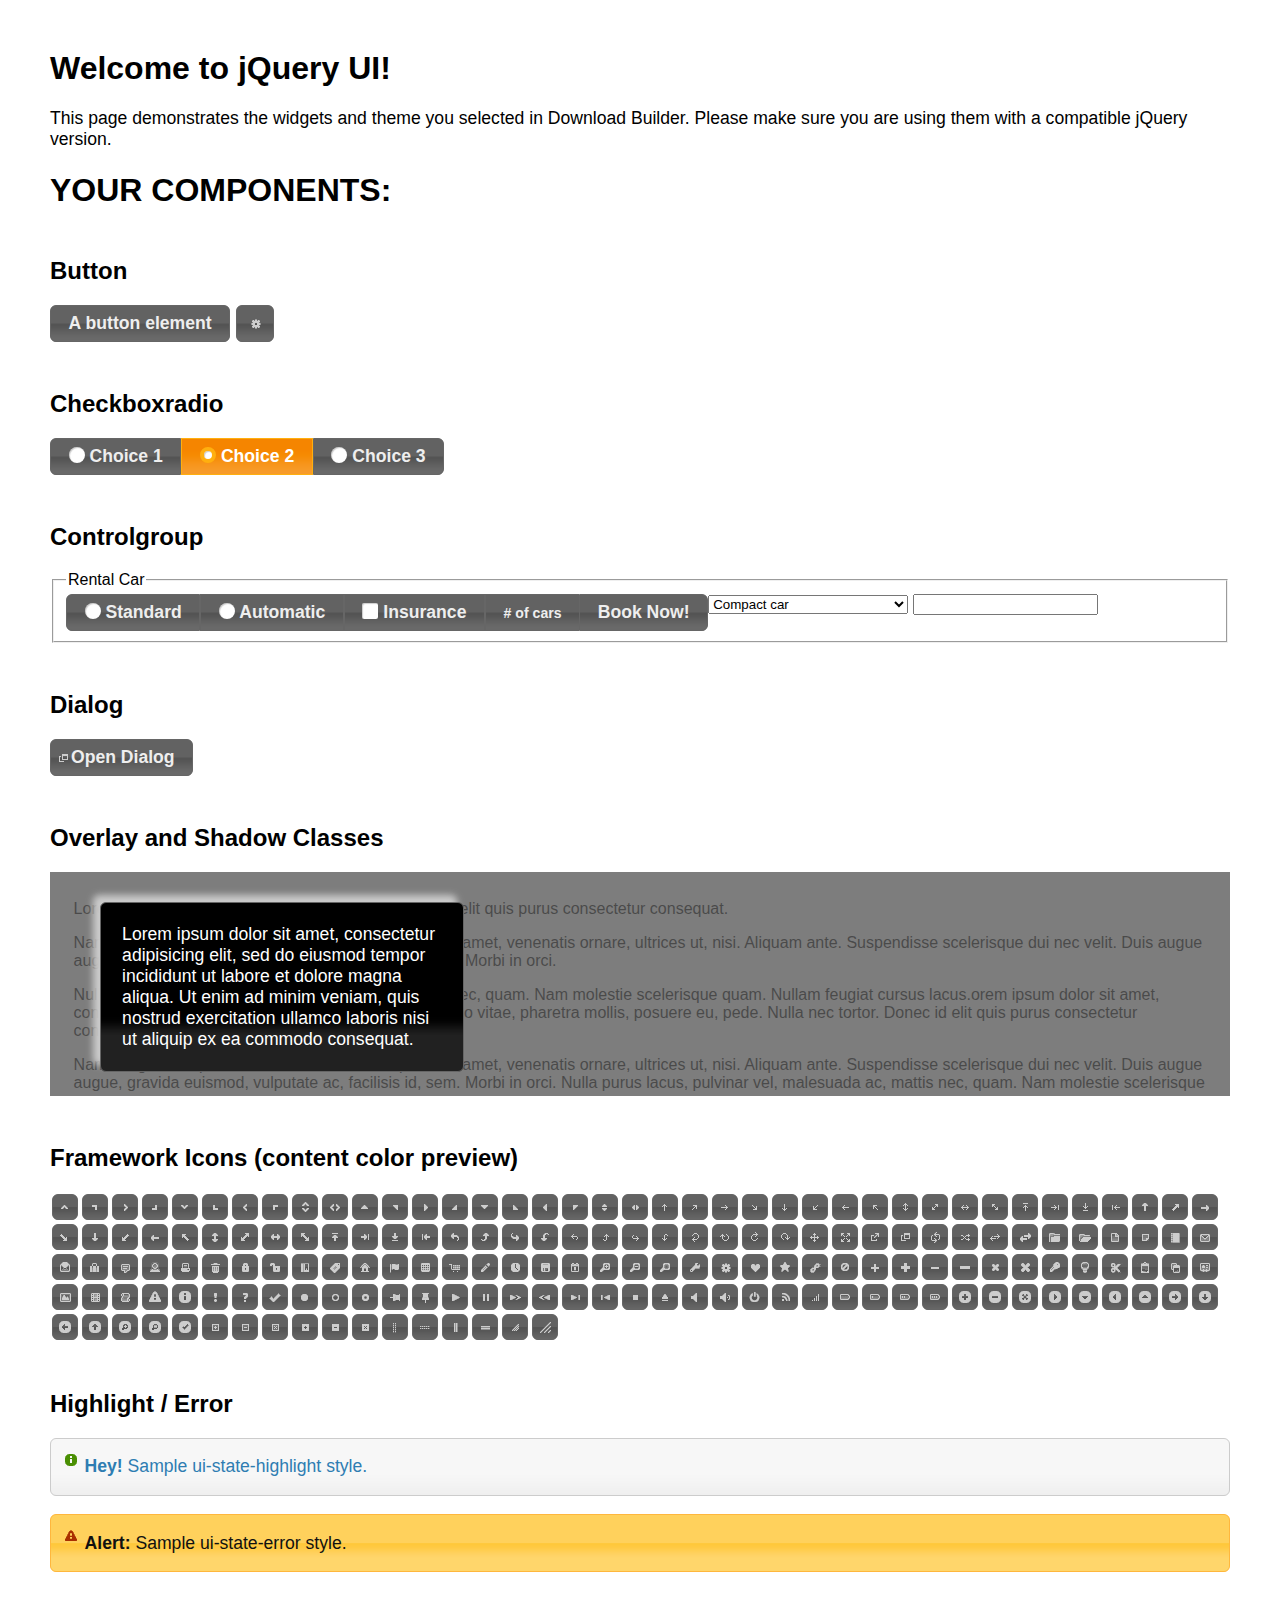
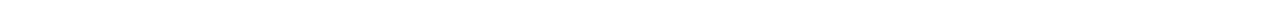
<file: ext/jquery-ui-1.12.1.custom/index.html>
<!doctype html>
<html lang="us">
<head>
	<meta charset="utf-8">
	<title>jQuery UI Example Page</title>
	<link href="jquery-ui.css" rel="stylesheet">
	<style>
	body{
		font-family: "Trebuchet MS", sans-serif;
		margin: 50px;
	}
	.demoHeaders {
		margin-top: 2em;
	}
	#dialog-link {
		padding: .4em 1em .4em 20px;
		text-decoration: none;
		position: relative;
	}
	#dialog-link span.ui-icon {
		margin: 0 5px 0 0;
		position: absolute;
		left: .2em;
		top: 50%;
		margin-top: -8px;
	}
	#icons {
		margin: 0;
		padding: 0;
	}
	#icons li {
		margin: 2px;
		position: relative;
		padding: 4px 0;
		cursor: pointer;
		float: left;
		list-style: none;
	}
	#icons span.ui-icon {
		float: left;
		margin: 0 4px;
	}
	.fakewindowcontain .ui-widget-overlay {
		position: absolute;
	}
	select {
		width: 200px;
	}
	</style>
</head>
<body>

<h1>Welcome to jQuery UI!</h1>

<div class="ui-widget">
	<p>This page demonstrates the widgets and theme you selected in Download Builder. Please make sure you are using them with a compatible jQuery version.</p>
</div>

<h1>YOUR COMPONENTS:</h1>



<!-- Button -->
<h2 class="demoHeaders">Button</h2>
<button id="button">A button element</button>
<button id="button-icon">An icon-only button</button>

<!-- Checkboxradio -->
<h2 class="demoHeaders">Checkboxradio</h2>
<form style="margin-top: 1em;">
	<div id="radioset">
		<input type="radio" id="radio1" name="radio"><label for="radio1">Choice 1</label>
		<input type="radio" id="radio2" name="radio" checked="checked"><label for="radio2">Choice 2</label>
		<input type="radio" id="radio3" name="radio"><label for="radio3">Choice 3</label>
	</div>
</form>

<!-- Controlgroup -->
<h2 class="demoHeaders">Controlgroup</h2>
<fieldset>
	<legend>Rental Car</legend>
	<div id="controlgroup">
		<select id="car-type">
			<option>Compact car</option>
			<option>Midsize car</option>
			<option>Full size car</option>
			<option>SUV</option>
			<option>Luxury</option>
			<option>Truck</option>
			<option>Van</option>
		</select>
		<label for="transmission-standard">Standard</label>
		<input type="radio" name="transmission" id="transmission-standard">
		<label for="transmission-automatic">Automatic</label>
		<input type="radio" name="transmission" id="transmission-automatic">
		<label for="insurance">Insurance</label>
		<input type="checkbox" name="insurance" id="insurance">
		<label for="horizontal-spinner" class="ui-controlgroup-label"># of cars</label>
		<input id="horizontal-spinner" class="ui-spinner-input">
		<button>Book Now!</button>
	</div>
</fieldset>


<h2 class="demoHeaders">Dialog</h2>
<p>
	<button id="dialog-link" class="ui-button ui-corner-all ui-widget">
		<span class="ui-icon ui-icon-newwin"></span>Open Dialog
	</button>
</p>

<h2 class="demoHeaders">Overlay and Shadow Classes</h2>
<div style="position: relative; width: 96%; height: 200px; padding:1% 2%; overflow:hidden;" class="fakewindowcontain">
	<p>Lorem ipsum dolor sit amet,  Nulla nec tortor. Donec id elit quis purus consectetur consequat. </p><p>Nam congue semper tellus. Sed erat dolor, dapibus sit amet, venenatis ornare, ultrices ut, nisi. Aliquam ante. Suspendisse scelerisque dui nec velit. Duis augue augue, gravida euismod, vulputate ac, facilisis id, sem. Morbi in orci. </p><p>Nulla purus lacus, pulvinar vel, malesuada ac, mattis nec, quam. Nam molestie scelerisque quam. Nullam feugiat cursus lacus.orem ipsum dolor sit amet, consectetur adipiscing elit. Donec libero risus, commodo vitae, pharetra mollis, posuere eu, pede. Nulla nec tortor. Donec id elit quis purus consectetur consequat. </p><p>Nam congue semper tellus. Sed erat dolor, dapibus sit amet, venenatis ornare, ultrices ut, nisi. Aliquam ante. Suspendisse scelerisque dui nec velit. Duis augue augue, gravida euismod, vulputate ac, facilisis id, sem. Morbi in orci. Nulla purus lacus, pulvinar vel, malesuada ac, mattis nec, quam. Nam molestie scelerisque quam. </p><p>Nullam feugiat cursus lacus.orem ipsum dolor sit amet, consectetur adipiscing elit. Donec libero risus, commodo vitae, pharetra mollis, posuere eu, pede. Nulla nec tortor. Donec id elit quis purus consectetur consequat. Nam congue semper tellus. Sed erat dolor, dapibus sit amet, venenatis ornare, ultrices ut, nisi. Aliquam ante. </p><p>Suspendisse scelerisque dui nec velit. Duis augue augue, gravida euismod, vulputate ac, facilisis id, sem. Morbi in orci. Nulla purus lacus, pulvinar vel, malesuada ac, mattis nec, quam. Nam molestie scelerisque quam. Nullam feugiat cursus lacus.orem ipsum dolor sit amet, consectetur adipiscing elit. Donec libero risus, commodo vitae, pharetra mollis, posuere eu, pede. Nulla nec tortor. Donec id elit quis purus consectetur consequat. Nam congue semper tellus. Sed erat dolor, dapibus sit amet, venenatis ornare, ultrices ut, nisi. </p>

	<!-- ui-dialog -->
	<div class="ui-widget-overlay ui-front"></div>
	<div style="position: absolute; width: 320px; left: 50px; top: 30px; padding: 1.2em" class="ui-widget ui-front ui-widget-content ui-corner-all ui-widget-shadow">
		Lorem ipsum dolor sit amet, consectetur adipisicing elit, sed do eiusmod tempor incididunt ut labore et dolore magna aliqua. Ut enim ad minim veniam, quis nostrud exercitation ullamco laboris nisi ut aliquip ex ea commodo consequat.
	</div>

</div>

<!-- ui-dialog -->
<div id="dialog" title="Dialog Title">
	<p>Lorem ipsum dolor sit amet, consectetur adipisicing elit, sed do eiusmod tempor incididunt ut labore et dolore magna aliqua. Ut enim ad minim veniam, quis nostrud exercitation ullamco laboris nisi ut aliquip ex ea commodo consequat.</p>
</div>


<h2 class="demoHeaders">Framework Icons (content color preview)</h2>
<ul id="icons" class="ui-widget ui-helper-clearfix">
	<li class="ui-state-default ui-corner-all" title=".ui-icon-caret-1-n"><span class="ui-icon ui-icon-caret-1-n"></span></li>
	<li class="ui-state-default ui-corner-all" title=".ui-icon-caret-1-ne"><span class="ui-icon ui-icon-caret-1-ne"></span></li>
	<li class="ui-state-default ui-corner-all" title=".ui-icon-caret-1-e"><span class="ui-icon ui-icon-caret-1-e"></span></li>
	<li class="ui-state-default ui-corner-all" title=".ui-icon-caret-1-se"><span class="ui-icon ui-icon-caret-1-se"></span></li>
	<li class="ui-state-default ui-corner-all" title=".ui-icon-caret-1-s"><span class="ui-icon ui-icon-caret-1-s"></span></li>
	<li class="ui-state-default ui-corner-all" title=".ui-icon-caret-1-sw"><span class="ui-icon ui-icon-caret-1-sw"></span></li>
	<li class="ui-state-default ui-corner-all" title=".ui-icon-caret-1-w"><span class="ui-icon ui-icon-caret-1-w"></span></li>
	<li class="ui-state-default ui-corner-all" title=".ui-icon-caret-1-nw"><span class="ui-icon ui-icon-caret-1-nw"></span></li>
	<li class="ui-state-default ui-corner-all" title=".ui-icon-caret-2-n-s"><span class="ui-icon ui-icon-caret-2-n-s"></span></li>
	<li class="ui-state-default ui-corner-all" title=".ui-icon-caret-2-e-w"><span class="ui-icon ui-icon-caret-2-e-w"></span></li>
	<li class="ui-state-default ui-corner-all" title=".ui-icon-triangle-1-n"><span class="ui-icon ui-icon-triangle-1-n"></span></li>
	<li class="ui-state-default ui-corner-all" title=".ui-icon-triangle-1-ne"><span class="ui-icon ui-icon-triangle-1-ne"></span></li>
	<li class="ui-state-default ui-corner-all" title=".ui-icon-triangle-1-e"><span class="ui-icon ui-icon-triangle-1-e"></span></li>
	<li class="ui-state-default ui-corner-all" title=".ui-icon-triangle-1-se"><span class="ui-icon ui-icon-triangle-1-se"></span></li>
	<li class="ui-state-default ui-corner-all" title=".ui-icon-triangle-1-s"><span class="ui-icon ui-icon-triangle-1-s"></span></li>
	<li class="ui-state-default ui-corner-all" title=".ui-icon-triangle-1-sw"><span class="ui-icon ui-icon-triangle-1-sw"></span></li>
	<li class="ui-state-default ui-corner-all" title=".ui-icon-triangle-1-w"><span class="ui-icon ui-icon-triangle-1-w"></span></li>
	<li class="ui-state-default ui-corner-all" title=".ui-icon-triangle-1-nw"><span class="ui-icon ui-icon-triangle-1-nw"></span></li>
	<li class="ui-state-default ui-corner-all" title=".ui-icon-triangle-2-n-s"><span class="ui-icon ui-icon-triangle-2-n-s"></span></li>
	<li class="ui-state-default ui-corner-all" title=".ui-icon-triangle-2-e-w"><span class="ui-icon ui-icon-triangle-2-e-w"></span></li>
	<li class="ui-state-default ui-corner-all" title=".ui-icon-arrow-1-n"><span class="ui-icon ui-icon-arrow-1-n"></span></li>
	<li class="ui-state-default ui-corner-all" title=".ui-icon-arrow-1-ne"><span class="ui-icon ui-icon-arrow-1-ne"></span></li>
	<li class="ui-state-default ui-corner-all" title=".ui-icon-arrow-1-e"><span class="ui-icon ui-icon-arrow-1-e"></span></li>
	<li class="ui-state-default ui-corner-all" title=".ui-icon-arrow-1-se"><span class="ui-icon ui-icon-arrow-1-se"></span></li>
	<li class="ui-state-default ui-corner-all" title=".ui-icon-arrow-1-s"><span class="ui-icon ui-icon-arrow-1-s"></span></li>
	<li class="ui-state-default ui-corner-all" title=".ui-icon-arrow-1-sw"><span class="ui-icon ui-icon-arrow-1-sw"></span></li>
	<li class="ui-state-default ui-corner-all" title=".ui-icon-arrow-1-w"><span class="ui-icon ui-icon-arrow-1-w"></span></li>
	<li class="ui-state-default ui-corner-all" title=".ui-icon-arrow-1-nw"><span class="ui-icon ui-icon-arrow-1-nw"></span></li>
	<li class="ui-state-default ui-corner-all" title=".ui-icon-arrow-2-n-s"><span class="ui-icon ui-icon-arrow-2-n-s"></span></li>
	<li class="ui-state-default ui-corner-all" title=".ui-icon-arrow-2-ne-sw"><span class="ui-icon ui-icon-arrow-2-ne-sw"></span></li>
	<li class="ui-state-default ui-corner-all" title=".ui-icon-arrow-2-e-w"><span class="ui-icon ui-icon-arrow-2-e-w"></span></li>
	<li class="ui-state-default ui-corner-all" title=".ui-icon-arrow-2-se-nw"><span class="ui-icon ui-icon-arrow-2-se-nw"></span></li>
	<li class="ui-state-default ui-corner-all" title=".ui-icon-arrowstop-1-n"><span class="ui-icon ui-icon-arrowstop-1-n"></span></li>
	<li class="ui-state-default ui-corner-all" title=".ui-icon-arrowstop-1-e"><span class="ui-icon ui-icon-arrowstop-1-e"></span></li>
	<li class="ui-state-default ui-corner-all" title=".ui-icon-arrowstop-1-s"><span class="ui-icon ui-icon-arrowstop-1-s"></span></li>
	<li class="ui-state-default ui-corner-all" title=".ui-icon-arrowstop-1-w"><span class="ui-icon ui-icon-arrowstop-1-w"></span></li>
	<li class="ui-state-default ui-corner-all" title=".ui-icon-arrowthick-1-n"><span class="ui-icon ui-icon-arrowthick-1-n"></span></li>
	<li class="ui-state-default ui-corner-all" title=".ui-icon-arrowthick-1-ne"><span class="ui-icon ui-icon-arrowthick-1-ne"></span></li>
	<li class="ui-state-default ui-corner-all" title=".ui-icon-arrowthick-1-e"><span class="ui-icon ui-icon-arrowthick-1-e"></span></li>
	<li class="ui-state-default ui-corner-all" title=".ui-icon-arrowthick-1-se"><span class="ui-icon ui-icon-arrowthick-1-se"></span></li>
	<li class="ui-state-default ui-corner-all" title=".ui-icon-arrowthick-1-s"><span class="ui-icon ui-icon-arrowthick-1-s"></span></li>
	<li class="ui-state-default ui-corner-all" title=".ui-icon-arrowthick-1-sw"><span class="ui-icon ui-icon-arrowthick-1-sw"></span></li>
	<li class="ui-state-default ui-corner-all" title=".ui-icon-arrowthick-1-w"><span class="ui-icon ui-icon-arrowthick-1-w"></span></li>
	<li class="ui-state-default ui-corner-all" title=".ui-icon-arrowthick-1-nw"><span class="ui-icon ui-icon-arrowthick-1-nw"></span></li>
	<li class="ui-state-default ui-corner-all" title=".ui-icon-arrowthick-2-n-s"><span class="ui-icon ui-icon-arrowthick-2-n-s"></span></li>
	<li class="ui-state-default ui-corner-all" title=".ui-icon-arrowthick-2-ne-sw"><span class="ui-icon ui-icon-arrowthick-2-ne-sw"></span></li>
	<li class="ui-state-default ui-corner-all" title=".ui-icon-arrowthick-2-e-w"><span class="ui-icon ui-icon-arrowthick-2-e-w"></span></li>
	<li class="ui-state-default ui-corner-all" title=".ui-icon-arrowthick-2-se-nw"><span class="ui-icon ui-icon-arrowthick-2-se-nw"></span></li>
	<li class="ui-state-default ui-corner-all" title=".ui-icon-arrowthickstop-1-n"><span class="ui-icon ui-icon-arrowthickstop-1-n"></span></li>
	<li class="ui-state-default ui-corner-all" title=".ui-icon-arrowthickstop-1-e"><span class="ui-icon ui-icon-arrowthickstop-1-e"></span></li>
	<li class="ui-state-default ui-corner-all" title=".ui-icon-arrowthickstop-1-s"><span class="ui-icon ui-icon-arrowthickstop-1-s"></span></li>
	<li class="ui-state-default ui-corner-all" title=".ui-icon-arrowthickstop-1-w"><span class="ui-icon ui-icon-arrowthickstop-1-w"></span></li>
	<li class="ui-state-default ui-corner-all" title=".ui-icon-arrowreturnthick-1-w"><span class="ui-icon ui-icon-arrowreturnthick-1-w"></span></li>
	<li class="ui-state-default ui-corner-all" title=".ui-icon-arrowreturnthick-1-n"><span class="ui-icon ui-icon-arrowreturnthick-1-n"></span></li>
	<li class="ui-state-default ui-corner-all" title=".ui-icon-arrowreturnthick-1-e"><span class="ui-icon ui-icon-arrowreturnthick-1-e"></span></li>
	<li class="ui-state-default ui-corner-all" title=".ui-icon-arrowreturnthick-1-s"><span class="ui-icon ui-icon-arrowreturnthick-1-s"></span></li>
	<li class="ui-state-default ui-corner-all" title=".ui-icon-arrowreturn-1-w"><span class="ui-icon ui-icon-arrowreturn-1-w"></span></li>
	<li class="ui-state-default ui-corner-all" title=".ui-icon-arrowreturn-1-n"><span class="ui-icon ui-icon-arrowreturn-1-n"></span></li>
	<li class="ui-state-default ui-corner-all" title=".ui-icon-arrowreturn-1-e"><span class="ui-icon ui-icon-arrowreturn-1-e"></span></li>
	<li class="ui-state-default ui-corner-all" title=".ui-icon-arrowreturn-1-s"><span class="ui-icon ui-icon-arrowreturn-1-s"></span></li>
	<li class="ui-state-default ui-corner-all" title=".ui-icon-arrowrefresh-1-w"><span class="ui-icon ui-icon-arrowrefresh-1-w"></span></li>
	<li class="ui-state-default ui-corner-all" title=".ui-icon-arrowrefresh-1-n"><span class="ui-icon ui-icon-arrowrefresh-1-n"></span></li>
	<li class="ui-state-default ui-corner-all" title=".ui-icon-arrowrefresh-1-e"><span class="ui-icon ui-icon-arrowrefresh-1-e"></span></li>
	<li class="ui-state-default ui-corner-all" title=".ui-icon-arrowrefresh-1-s"><span class="ui-icon ui-icon-arrowrefresh-1-s"></span></li>
	<li class="ui-state-default ui-corner-all" title=".ui-icon-arrow-4"><span class="ui-icon ui-icon-arrow-4"></span></li>
	<li class="ui-state-default ui-corner-all" title=".ui-icon-arrow-4-diag"><span class="ui-icon ui-icon-arrow-4-diag"></span></li>
	<li class="ui-state-default ui-corner-all" title=".ui-icon-extlink"><span class="ui-icon ui-icon-extlink"></span></li>
	<li class="ui-state-default ui-corner-all" title=".ui-icon-newwin"><span class="ui-icon ui-icon-newwin"></span></li>
	<li class="ui-state-default ui-corner-all" title=".ui-icon-refresh"><span class="ui-icon ui-icon-refresh"></span></li>
	<li class="ui-state-default ui-corner-all" title=".ui-icon-shuffle"><span class="ui-icon ui-icon-shuffle"></span></li>
	<li class="ui-state-default ui-corner-all" title=".ui-icon-transfer-e-w"><span class="ui-icon ui-icon-transfer-e-w"></span></li>
	<li class="ui-state-default ui-corner-all" title=".ui-icon-transferthick-e-w"><span class="ui-icon ui-icon-transferthick-e-w"></span></li>
	<li class="ui-state-default ui-corner-all" title=".ui-icon-folder-collapsed"><span class="ui-icon ui-icon-folder-collapsed"></span></li>
	<li class="ui-state-default ui-corner-all" title=".ui-icon-folder-open"><span class="ui-icon ui-icon-folder-open"></span></li>
	<li class="ui-state-default ui-corner-all" title=".ui-icon-document"><span class="ui-icon ui-icon-document"></span></li>
	<li class="ui-state-default ui-corner-all" title=".ui-icon-document-b"><span class="ui-icon ui-icon-document-b"></span></li>
	<li class="ui-state-default ui-corner-all" title=".ui-icon-note"><span class="ui-icon ui-icon-note"></span></li>
	<li class="ui-state-default ui-corner-all" title=".ui-icon-mail-closed"><span class="ui-icon ui-icon-mail-closed"></span></li>
	<li class="ui-state-default ui-corner-all" title=".ui-icon-mail-open"><span class="ui-icon ui-icon-mail-open"></span></li>
	<li class="ui-state-default ui-corner-all" title=".ui-icon-suitcase"><span class="ui-icon ui-icon-suitcase"></span></li>
	<li class="ui-state-default ui-corner-all" title=".ui-icon-comment"><span class="ui-icon ui-icon-comment"></span></li>
	<li class="ui-state-default ui-corner-all" title=".ui-icon-person"><span class="ui-icon ui-icon-person"></span></li>
	<li class="ui-state-default ui-corner-all" title=".ui-icon-print"><span class="ui-icon ui-icon-print"></span></li>
	<li class="ui-state-default ui-corner-all" title=".ui-icon-trash"><span class="ui-icon ui-icon-trash"></span></li>
	<li class="ui-state-default ui-corner-all" title=".ui-icon-locked"><span class="ui-icon ui-icon-locked"></span></li>
	<li class="ui-state-default ui-corner-all" title=".ui-icon-unlocked"><span class="ui-icon ui-icon-unlocked"></span></li>
	<li class="ui-state-default ui-corner-all" title=".ui-icon-bookmark"><span class="ui-icon ui-icon-bookmark"></span></li>
	<li class="ui-state-default ui-corner-all" title=".ui-icon-tag"><span class="ui-icon ui-icon-tag"></span></li>
	<li class="ui-state-default ui-corner-all" title=".ui-icon-home"><span class="ui-icon ui-icon-home"></span></li>
	<li class="ui-state-default ui-corner-all" title=".ui-icon-flag"><span class="ui-icon ui-icon-flag"></span></li>
	<li class="ui-state-default ui-corner-all" title=".ui-icon-calculator"><span class="ui-icon ui-icon-calculator"></span></li>
	<li class="ui-state-default ui-corner-all" title=".ui-icon-cart"><span class="ui-icon ui-icon-cart"></span></li>
	<li class="ui-state-default ui-corner-all" title=".ui-icon-pencil"><span class="ui-icon ui-icon-pencil"></span></li>
	<li class="ui-state-default ui-corner-all" title=".ui-icon-clock"><span class="ui-icon ui-icon-clock"></span></li>
	<li class="ui-state-default ui-corner-all" title=".ui-icon-disk"><span class="ui-icon ui-icon-disk"></span></li>
	<li class="ui-state-default ui-corner-all" title=".ui-icon-calendar"><span class="ui-icon ui-icon-calendar"></span></li>
	<li class="ui-state-default ui-corner-all" title=".ui-icon-zoomin"><span class="ui-icon ui-icon-zoomin"></span></li>
	<li class="ui-state-default ui-corner-all" title=".ui-icon-zoomout"><span class="ui-icon ui-icon-zoomout"></span></li>
	<li class="ui-state-default ui-corner-all" title=".ui-icon-search"><span class="ui-icon ui-icon-search"></span></li>
	<li class="ui-state-default ui-corner-all" title=".ui-icon-wrench"><span class="ui-icon ui-icon-wrench"></span></li>
	<li class="ui-state-default ui-corner-all" title=".ui-icon-gear"><span class="ui-icon ui-icon-gear"></span></li>
	<li class="ui-state-default ui-corner-all" title=".ui-icon-heart"><span class="ui-icon ui-icon-heart"></span></li>
	<li class="ui-state-default ui-corner-all" title=".ui-icon-star"><span class="ui-icon ui-icon-star"></span></li>
	<li class="ui-state-default ui-corner-all" title=".ui-icon-link"><span class="ui-icon ui-icon-link"></span></li>
	<li class="ui-state-default ui-corner-all" title=".ui-icon-cancel"><span class="ui-icon ui-icon-cancel"></span></li>
	<li class="ui-state-default ui-corner-all" title=".ui-icon-plus"><span class="ui-icon ui-icon-plus"></span></li>
	<li class="ui-state-default ui-corner-all" title=".ui-icon-plusthick"><span class="ui-icon ui-icon-plusthick"></span></li>
	<li class="ui-state-default ui-corner-all" title=".ui-icon-minus"><span class="ui-icon ui-icon-minus"></span></li>
	<li class="ui-state-default ui-corner-all" title=".ui-icon-minusthick"><span class="ui-icon ui-icon-minusthick"></span></li>
	<li class="ui-state-default ui-corner-all" title=".ui-icon-close"><span class="ui-icon ui-icon-close"></span></li>
	<li class="ui-state-default ui-corner-all" title=".ui-icon-closethick"><span class="ui-icon ui-icon-closethick"></span></li>
	<li class="ui-state-default ui-corner-all" title=".ui-icon-key"><span class="ui-icon ui-icon-key"></span></li>
	<li class="ui-state-default ui-corner-all" title=".ui-icon-lightbulb"><span class="ui-icon ui-icon-lightbulb"></span></li>
	<li class="ui-state-default ui-corner-all" title=".ui-icon-scissors"><span class="ui-icon ui-icon-scissors"></span></li>
	<li class="ui-state-default ui-corner-all" title=".ui-icon-clipboard"><span class="ui-icon ui-icon-clipboard"></span></li>
	<li class="ui-state-default ui-corner-all" title=".ui-icon-copy"><span class="ui-icon ui-icon-copy"></span></li>
	<li class="ui-state-default ui-corner-all" title=".ui-icon-contact"><span class="ui-icon ui-icon-contact"></span></li>
	<li class="ui-state-default ui-corner-all" title=".ui-icon-image"><span class="ui-icon ui-icon-image"></span></li>
	<li class="ui-state-default ui-corner-all" title=".ui-icon-video"><span class="ui-icon ui-icon-video"></span></li>
	<li class="ui-state-default ui-corner-all" title=".ui-icon-script"><span class="ui-icon ui-icon-script"></span></li>
	<li class="ui-state-default ui-corner-all" title=".ui-icon-alert"><span class="ui-icon ui-icon-alert"></span></li>
	<li class="ui-state-default ui-corner-all" title=".ui-icon-info"><span class="ui-icon ui-icon-info"></span></li>
	<li class="ui-state-default ui-corner-all" title=".ui-icon-notice"><span class="ui-icon ui-icon-notice"></span></li>
	<li class="ui-state-default ui-corner-all" title=".ui-icon-help"><span class="ui-icon ui-icon-help"></span></li>
	<li class="ui-state-default ui-corner-all" title=".ui-icon-check"><span class="ui-icon ui-icon-check"></span></li>
	<li class="ui-state-default ui-corner-all" title=".ui-icon-bullet"><span class="ui-icon ui-icon-bullet"></span></li>
	<li class="ui-state-default ui-corner-all" title=".ui-icon-radio-off"><span class="ui-icon ui-icon-radio-off"></span></li>
	<li class="ui-state-default ui-corner-all" title=".ui-icon-radio-on"><span class="ui-icon ui-icon-radio-on"></span></li>
	<li class="ui-state-default ui-corner-all" title=".ui-icon-pin-w"><span class="ui-icon ui-icon-pin-w"></span></li>
	<li class="ui-state-default ui-corner-all" title=".ui-icon-pin-s"><span class="ui-icon ui-icon-pin-s"></span></li>
	<li class="ui-state-default ui-corner-all" title=".ui-icon-play"><span class="ui-icon ui-icon-play"></span></li>
	<li class="ui-state-default ui-corner-all" title=".ui-icon-pause"><span class="ui-icon ui-icon-pause"></span></li>
	<li class="ui-state-default ui-corner-all" title=".ui-icon-seek-next"><span class="ui-icon ui-icon-seek-next"></span></li>
	<li class="ui-state-default ui-corner-all" title=".ui-icon-seek-prev"><span class="ui-icon ui-icon-seek-prev"></span></li>
	<li class="ui-state-default ui-corner-all" title=".ui-icon-seek-end"><span class="ui-icon ui-icon-seek-end"></span></li>
	<li class="ui-state-default ui-corner-all" title=".ui-icon-seek-first"><span class="ui-icon ui-icon-seek-first"></span></li>
	<li class="ui-state-default ui-corner-all" title=".ui-icon-stop"><span class="ui-icon ui-icon-stop"></span></li>
	<li class="ui-state-default ui-corner-all" title=".ui-icon-eject"><span class="ui-icon ui-icon-eject"></span></li>
	<li class="ui-state-default ui-corner-all" title=".ui-icon-volume-off"><span class="ui-icon ui-icon-volume-off"></span></li>
	<li class="ui-state-default ui-corner-all" title=".ui-icon-volume-on"><span class="ui-icon ui-icon-volume-on"></span></li>
	<li class="ui-state-default ui-corner-all" title=".ui-icon-power"><span class="ui-icon ui-icon-power"></span></li>
	<li class="ui-state-default ui-corner-all" title=".ui-icon-signal-diag"><span class="ui-icon ui-icon-signal-diag"></span></li>
	<li class="ui-state-default ui-corner-all" title=".ui-icon-signal"><span class="ui-icon ui-icon-signal"></span></li>
	<li class="ui-state-default ui-corner-all" title=".ui-icon-battery-0"><span class="ui-icon ui-icon-battery-0"></span></li>
	<li class="ui-state-default ui-corner-all" title=".ui-icon-battery-1"><span class="ui-icon ui-icon-battery-1"></span></li>
	<li class="ui-state-default ui-corner-all" title=".ui-icon-battery-2"><span class="ui-icon ui-icon-battery-2"></span></li>
	<li class="ui-state-default ui-corner-all" title=".ui-icon-battery-3"><span class="ui-icon ui-icon-battery-3"></span></li>
	<li class="ui-state-default ui-corner-all" title=".ui-icon-circle-plus"><span class="ui-icon ui-icon-circle-plus"></span></li>
	<li class="ui-state-default ui-corner-all" title=".ui-icon-circle-minus"><span class="ui-icon ui-icon-circle-minus"></span></li>
	<li class="ui-state-default ui-corner-all" title=".ui-icon-circle-close"><span class="ui-icon ui-icon-circle-close"></span></li>
	<li class="ui-state-default ui-corner-all" title=".ui-icon-circle-triangle-e"><span class="ui-icon ui-icon-circle-triangle-e"></span></li>
	<li class="ui-state-default ui-corner-all" title=".ui-icon-circle-triangle-s"><span class="ui-icon ui-icon-circle-triangle-s"></span></li>
	<li class="ui-state-default ui-corner-all" title=".ui-icon-circle-triangle-w"><span class="ui-icon ui-icon-circle-triangle-w"></span></li>
	<li class="ui-state-default ui-corner-all" title=".ui-icon-circle-triangle-n"><span class="ui-icon ui-icon-circle-triangle-n"></span></li>
	<li class="ui-state-default ui-corner-all" title=".ui-icon-circle-arrow-e"><span class="ui-icon ui-icon-circle-arrow-e"></span></li>
	<li class="ui-state-default ui-corner-all" title=".ui-icon-circle-arrow-s"><span class="ui-icon ui-icon-circle-arrow-s"></span></li>
	<li class="ui-state-default ui-corner-all" title=".ui-icon-circle-arrow-w"><span class="ui-icon ui-icon-circle-arrow-w"></span></li>
	<li class="ui-state-default ui-corner-all" title=".ui-icon-circle-arrow-n"><span class="ui-icon ui-icon-circle-arrow-n"></span></li>
	<li class="ui-state-default ui-corner-all" title=".ui-icon-circle-zoomin"><span class="ui-icon ui-icon-circle-zoomin"></span></li>
	<li class="ui-state-default ui-corner-all" title=".ui-icon-circle-zoomout"><span class="ui-icon ui-icon-circle-zoomout"></span></li>
	<li class="ui-state-default ui-corner-all" title=".ui-icon-circle-check"><span class="ui-icon ui-icon-circle-check"></span></li>
	<li class="ui-state-default ui-corner-all" title=".ui-icon-circlesmall-plus"><span class="ui-icon ui-icon-circlesmall-plus"></span></li>
	<li class="ui-state-default ui-corner-all" title=".ui-icon-circlesmall-minus"><span class="ui-icon ui-icon-circlesmall-minus"></span></li>
	<li class="ui-state-default ui-corner-all" title=".ui-icon-circlesmall-close"><span class="ui-icon ui-icon-circlesmall-close"></span></li>
	<li class="ui-state-default ui-corner-all" title=".ui-icon-squaresmall-plus"><span class="ui-icon ui-icon-squaresmall-plus"></span></li>
	<li class="ui-state-default ui-corner-all" title=".ui-icon-squaresmall-minus"><span class="ui-icon ui-icon-squaresmall-minus"></span></li>
	<li class="ui-state-default ui-corner-all" title=".ui-icon-squaresmall-close"><span class="ui-icon ui-icon-squaresmall-close"></span></li>
	<li class="ui-state-default ui-corner-all" title=".ui-icon-grip-dotted-vertical"><span class="ui-icon ui-icon-grip-dotted-vertical"></span></li>
	<li class="ui-state-default ui-corner-all" title=".ui-icon-grip-dotted-horizontal"><span class="ui-icon ui-icon-grip-dotted-horizontal"></span></li>
	<li class="ui-state-default ui-corner-all" title=".ui-icon-grip-solid-vertical"><span class="ui-icon ui-icon-grip-solid-vertical"></span></li>
	<li class="ui-state-default ui-corner-all" title=".ui-icon-grip-solid-horizontal"><span class="ui-icon ui-icon-grip-solid-horizontal"></span></li>
	<li class="ui-state-default ui-corner-all" title=".ui-icon-gripsmall-diagonal-se"><span class="ui-icon ui-icon-gripsmall-diagonal-se"></span></li>
	<li class="ui-state-default ui-corner-all" title=".ui-icon-grip-diagonal-se"><span class="ui-icon ui-icon-grip-diagonal-se"></span></li>
</ul>








<!-- Highlight / Error -->
<h2 class="demoHeaders">Highlight / Error</h2>
<div class="ui-widget">
	<div class="ui-state-highlight ui-corner-all" style="margin-top: 20px; padding: 0 .7em;">
		<p><span class="ui-icon ui-icon-info" style="float: left; margin-right: .3em;"></span>
		<strong>Hey!</strong> Sample ui-state-highlight style.</p>
	</div>
</div>
<br>
<div class="ui-widget">
	<div class="ui-state-error ui-corner-all" style="padding: 0 .7em;">
		<p><span class="ui-icon ui-icon-alert" style="float: left; margin-right: .3em;"></span>
		<strong>Alert:</strong> Sample ui-state-error style.</p>
	</div>
</div>

<script src="external/jquery/jquery.js"></script>
<script src="jquery-ui.js"></script>
<script>


$( "#button" ).button();
$( "#button-icon" ).button({
	icon: "ui-icon-gear",
	showLabel: false
});

$( "#radioset" ).buttonset();

$( "#controlgroup" ).controlgroup();


$( "#dialog" ).dialog({
	autoOpen: false,
	width: 400,
	buttons: [
		{
			text: "Ok",
			click: function() {
				$( this ).dialog( "close" );
			}
		},
		{
			text: "Cancel",
			click: function() {
				$( this ).dialog( "close" );
			}
		}
	]
});

// Link to open the dialog
$( "#dialog-link" ).click(function( event ) {
	$( "#dialog" ).dialog( "open" );
	event.preventDefault();
});








// Hover states on the static widgets
$( "#dialog-link, #icons li" ).hover(
	function() {
		$( this ).addClass( "ui-state-hover" );
	},
	function() {
		$( this ).removeClass( "ui-state-hover" );
	}
);
</script>
</body>
</html>
</file>
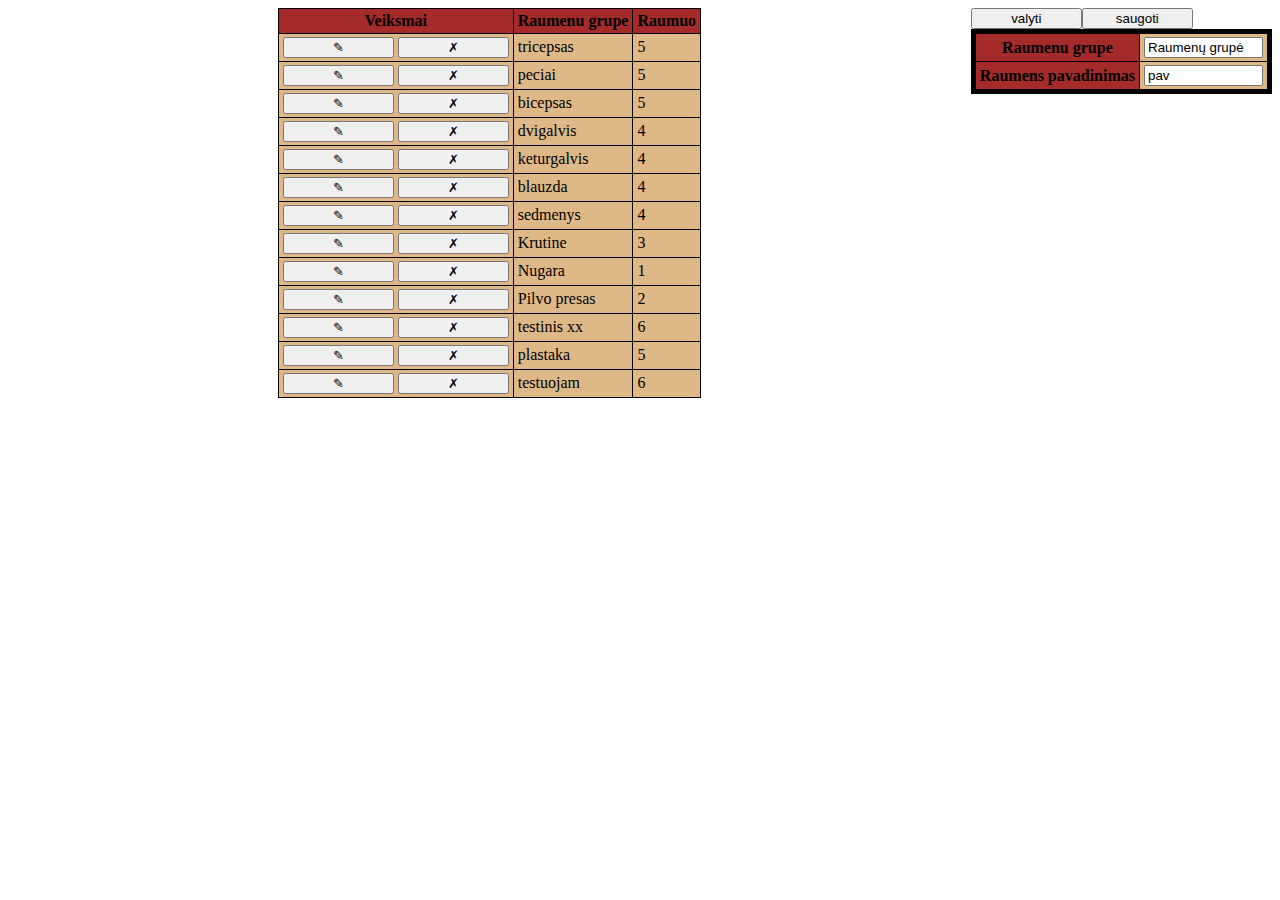
<file: raumenys/index-crud2.jsp.html>
<!DOCTYPE html>
<!-- saved from url=(0063)http://localhost:8080/sporto_programos/raumenys/index-crud2.jsp -->
<html><head><meta http-equiv="Content-Type" content="text/html; charset=UTF-8">
		
		<style>
			table {
				border-collapse: collapse;
			}
			form {
				float: right;
			}
			input {
				width: 111px;
			}
			th, td {
				padding: 3px 4px;
				border: 1px solid black;
			}
			th {
				background-color: #A52A2A;
			}
			td {
				background-color: #DEB887;
			}
		</style>

		<script src="./index-crud2.jsp_files/jquery-3.5.1.js.atsisiųsti" integrity="sha256-QWo7LDvxbWT2tbbQ97B53yJnYU3WhH/C8ycbRAkjPDc=" crossorigin="anonymous"></script>
		<script>
				function iRedagavima ( id_rec ) {

		if ( mygtukas = document.getElementById ( 'toEdit_' + id_rec ) ) {
			document.getElementById( 'pav' ).value =  mygtukas.dataset.pav;
			document.getElementById( 'id_raumenu_grupes' ).value =  mygtukas.dataset.id_raumenu_grupes;
		}
		document.getElementById ( 'id_raumens' ).value = id_rec;
	}

			function iValyma () {

document.getElementById( 'pav' ).value =  ""
document.getElementById( 'id_raumenu_grupes' ).value =  ""
}

			function iTrinima ( id_rec ) {

mygtukasEdit = document.getElementById ( 'toEdit_' + id_rec );

pav =  mygtukasEdit.dataset.pav;

var r = confirm( 'Ar norite pasalinti raumenys ' + pav + '?' );

if ( r == true ) {

document.getElementById ( 'r_del' ).value = id_rec
forma_del = document.getElementById ( 'del_rec' )
forma_del.submit();
}
}

		</script>
	</head>
<body>
<form method="post" action="http://localhost:8080/sporto_programos/raumenys/index-crud2.jsp">
	<input type="button" name="clear" value="valyti" onclick="iValyma()"><input type="submit" name="add" value="saugoti"><table style="border: 5px solid black" id="listRaumenys">
		<tbody><tr>		<th>Raumenu grupe				</th>	<td>	<input type="text" name="raumenu_grupe" value="Raumenų grupė" id="pav" class="text ui-widget-content ui-corner-all">		</td></tr>
		<tr>		<th>Raumens pavadinimas	</th>	<td>	<input type="text" name="pav" value="pav" id="id_raumens" class="text ui-widget-content ui-corner-all">									</td></tr>
				
				
			
		
	</tbody></table>
	<input type="hidden" id="id_raumens" name="id_raumens" value="0">
	<input type="hidden" id="alert" name="alert" value="0">
</form>
<table align="center">
<tbody><tr>
</tr>
<tr>
	<th>Veiksmai</th>
	<th>Raumenu grupe</th>
	<th>Raumuo</th>
</tr>

<tr>
	<td>
		<input type="button" class="record_edit" id="toEdit_null" data-id_gal="null" data-pav="tricepsas" data-id_raumenu_grupes="5" value="✎" onclick="iRedagavima( null )">
		<input type="button" class="delete" id="toDelete_null" data-id_gal="null" value="✗" onclick="iTrinima( null )">
	</td>


	<td>tricepsas</td>

	<td>5</td>

</tr>

<tr>
	<td>
		<input type="button" class="record_edit" id="toEdit_null" data-id_gal="null" data-pav="peciai" data-id_raumenu_grupes="5" value="✎" onclick="iRedagavima( null )">
		<input type="button" class="delete" id="toDelete_null" data-id_gal="null" value="✗" onclick="iTrinima( null )">
	</td>


	<td>peciai</td>

	<td>5</td>

</tr>

<tr>
	<td>
		<input type="button" class="record_edit" id="toEdit_null" data-id_gal="null" data-pav="bicepsas" data-id_raumenu_grupes="5" value="✎" onclick="iRedagavima( null )">
		<input type="button" class="delete" id="toDelete_null" data-id_gal="null" value="✗" onclick="iTrinima( null )">
	</td>


	<td>bicepsas</td>

	<td>5</td>

</tr>

<tr>
	<td>
		<input type="button" class="record_edit" id="toEdit_null" data-id_gal="null" data-pav="dvigalvis" data-id_raumenu_grupes="4" value="✎" onclick="iRedagavima( null )">
		<input type="button" class="delete" id="toDelete_null" data-id_gal="null" value="✗" onclick="iTrinima( null )">
	</td>


	<td>dvigalvis</td>

	<td>4</td>

</tr>

<tr>
	<td>
		<input type="button" class="record_edit" id="toEdit_null" data-id_gal="null" data-pav="keturgalvis" data-id_raumenu_grupes="4" value="✎" onclick="iRedagavima( null )">
		<input type="button" class="delete" id="toDelete_null" data-id_gal="null" value="✗" onclick="iTrinima( null )">
	</td>


	<td>keturgalvis</td>

	<td>4</td>

</tr>

<tr>
	<td>
		<input type="button" class="record_edit" id="toEdit_null" data-id_gal="null" data-pav="blauzda" data-id_raumenu_grupes="4" value="✎" onclick="iRedagavima( null )">
		<input type="button" class="delete" id="toDelete_null" data-id_gal="null" value="✗" onclick="iTrinima( null )">
	</td>


	<td>blauzda</td>

	<td>4</td>

</tr>

<tr>
	<td>
		<input type="button" class="record_edit" id="toEdit_null" data-id_gal="null" data-pav="sedmenys" data-id_raumenu_grupes="4" value="✎" onclick="iRedagavima( null )">
		<input type="button" class="delete" id="toDelete_null" data-id_gal="null" value="✗" onclick="iTrinima( null )">
	</td>


	<td>sedmenys</td>

	<td>4</td>

</tr>

<tr>
	<td>
		<input type="button" class="record_edit" id="toEdit_null" data-id_gal="null" data-pav="Krutine" data-id_raumenu_grupes="3" value="✎" onclick="iRedagavima( null )">
		<input type="button" class="delete" id="toDelete_null" data-id_gal="null" value="✗" onclick="iTrinima( null )">
	</td>


	<td>Krutine</td>

	<td>3</td>

</tr>

<tr>
	<td>
		<input type="button" class="record_edit" id="toEdit_null" data-id_gal="null" data-pav="Nugara" data-id_raumenu_grupes="1" value="✎" onclick="iRedagavima( null )">
		<input type="button" class="delete" id="toDelete_null" data-id_gal="null" value="✗" onclick="iTrinima( null )">
	</td>


	<td>Nugara</td>

	<td>1</td>

</tr>

<tr>
	<td>
		<input type="button" class="record_edit" id="toEdit_null" data-id_gal="null" data-pav="Pilvo presas" data-id_raumenu_grupes="2" value="✎" onclick="iRedagavima( null )">
		<input type="button" class="delete" id="toDelete_null" data-id_gal="null" value="✗" onclick="iTrinima( null )">
	</td>


	<td>Pilvo presas</td>

	<td>2</td>

</tr>

<tr>
	<td>
		<input type="button" class="record_edit" id="toEdit_null" data-id_gal="null" data-pav="testinis xx" data-id_raumenu_grupes="6" value="✎" onclick="iRedagavima( null )">
		<input type="button" class="delete" id="toDelete_null" data-id_gal="null" value="✗" onclick="iTrinima( null )">
	</td>


	<td>testinis xx</td>

	<td>6</td>

</tr>

<tr>
	<td>
		<input type="button" class="record_edit" id="toEdit_null" data-id_gal="null" data-pav="plastaka" data-id_raumenu_grupes="5" value="✎" onclick="iRedagavima( null )">
		<input type="button" class="delete" id="toDelete_null" data-id_gal="null" value="✗" onclick="iTrinima( null )">
	</td>


	<td>plastaka</td>

	<td>5</td>

</tr>

<tr>
	<td>
		<input type="button" class="record_edit" id="toEdit_null" data-id_gal="null" data-pav="testuojam" data-id_raumenu_grupes="6" value="✎" onclick="iRedagavima( null )">
		<input type="button" class="delete" id="toDelete_null" data-id_gal="null" value="✗" onclick="iTrinima( null )">
	</td>


	<td>testuojam</td>

	<td>6</td>

</tr>

</tbody></table>


</body></html>
</file>
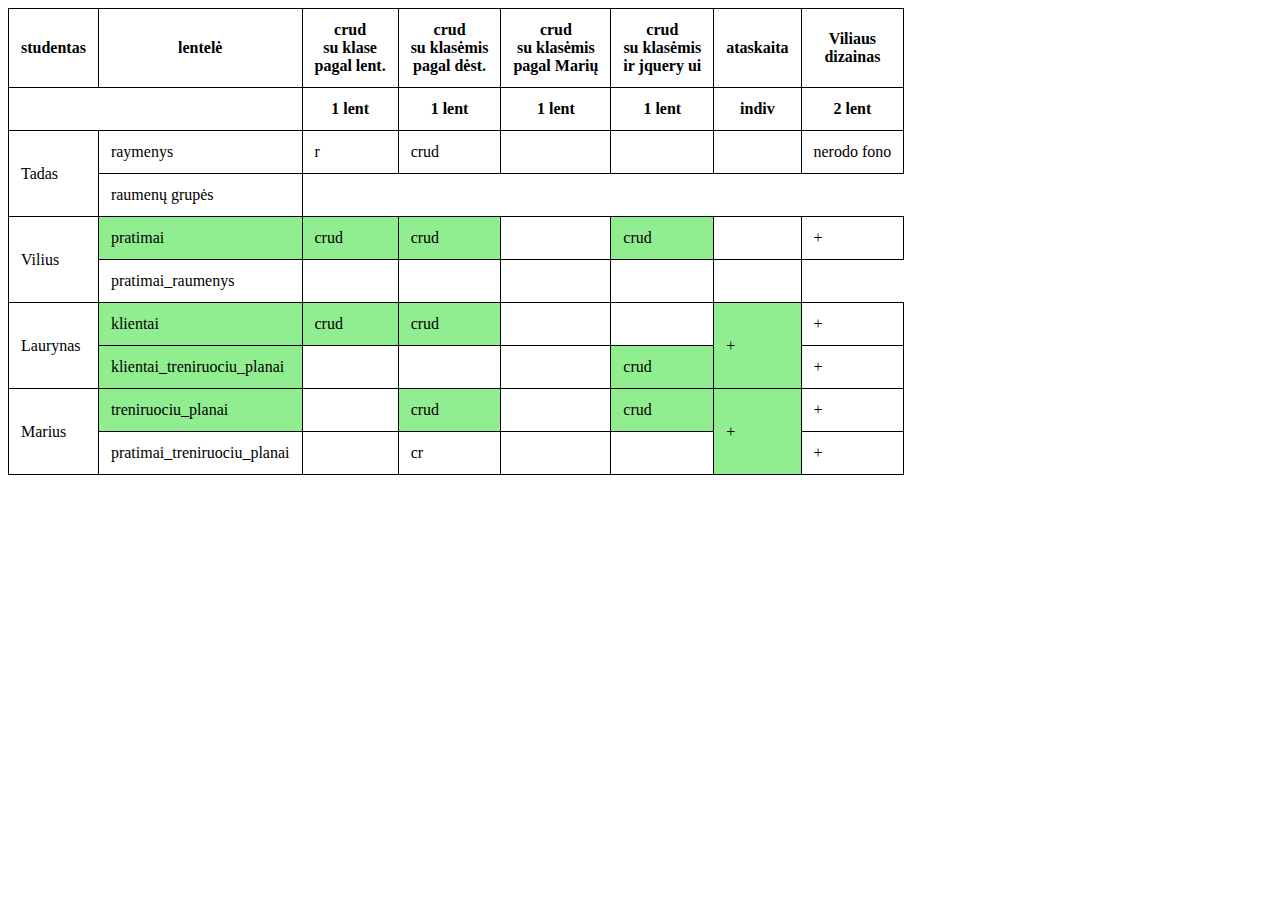
<file: tmp_failai/igyvendintos_uzduotys.html>
<!DOCTYPE html>
<html>
	<head>
		<meta charset="utf-8">
		<title>įgyvendintos užduotys</title>
		<style>
			table {
				border-collapse: collapse;
			}
			th, td {
				padding: 12px;
				border: 1px solid black;
			}
			.done {
				background: lightgreen;
			}
		</style>
	</head>
	<body>
		<table>
			<tr>
				<th>
					studentas
				</th>
				<th>
					lentelė
				</th>
				<th>
					crud<br>
					su klase<br>
					pagal lent.
				</th>
				<th>
					crud<br>
					su klasėmis<br>
					pagal dėst.
				</th>
				<th>
					crud<br>
					su klasėmis<br>
					pagal Marių
				</th>
				<th>
					crud<br>
					su klasėmis<br>
					ir jquery ui
				</th>
				<th>
					ataskaita
				</th>
				<th>
					Viliaus<br>
					dizainas
				</th>
			</tr>
			<tr>
				<th colspan="2"></th>
				<th> 1 lent</th>
				<th> 1 lent</th>
				<th> 1 lent</th>
				<th> 1 lent</th>
				<th> indiv</th>
				<th> 2 lent</th>
			</tr>
			<tr>
				<td rowspan="2">
					Tadas
				</td>
				<td>
					raymenys
				</td>
				<td>
					r
				</td>
				<td>
					crud
				</td>
				<td>
				</td>
				<td>
				</td>
				<td>
				</td>
				<td>
					nerodo fono
				</td>
			</tr>
			<tr>
				<td>
					raumenų grupės
				</td>
			</tr>
			<tr>
				<td rowspan="2">
					Vilius
				</td>
				<td  class="done">
					pratimai
				</td>
				<td class="done">
					crud
				</td>
				<td class="done">
					crud
				</td>
				<td>
				</td>
				<td class="done">
					crud
				</td>
				<td>
				</td>
				<td>
					+
				</td>				
			</tr>
			<tr>
				<td>
					pratimai_raumenys
				</td>
				<td">
				</td>
				<td>
				</td>
				<td>
				</td>
				<td>
				</td>
				<td>
				</td>
				<td>

				</td>				
			</tr>
			
			<tr>
				<td rowspan="2">
					Laurynas
				</td>
				<td class="done">
					klientai
				</td>
				<td  class="done">
					crud
				</td>
				<td class="done">
					crud
				</td>
				<td>
				</td>
				<td>
				</td>
				<td rowspan="2"  class="done">
					+
				</td>
				<td>
					+
				</td>				
			</tr>
			<tr>
				<td class="done">
					klientai_treniruociu_planai
				</td>
				</td>
				<td>
				
				</td>
				<td>
				
				</td>
				<td>
				</td>
				<td   class="done">
					crud
				</td>
				<td>
					+
				</td>				
			</tr>
			<tr>
				<td rowspan="2">
					Marius
				</td>				
				<td class="done">
					treniruociu_planai
				</td>
				<td>
				</td>
				<td class="done">
					crud
				</td>
				<td>
				</td>
				<td class="done">
					crud
				</td>
				<td rowspan="2" class="done">
					+
				</td>
				<td>
					+
				</td>				
			</tr>
			<tr>
				<td>
					pratimai_treniruociu_planai
				</td>
				<td>
		
				</td>
				<td>
					cr
				</td>
				<td>
				</td>
				<td>
				</td>
				<td>
					+
				</td>				
			</tr>
		</table>
	</body>
</html>
</file>
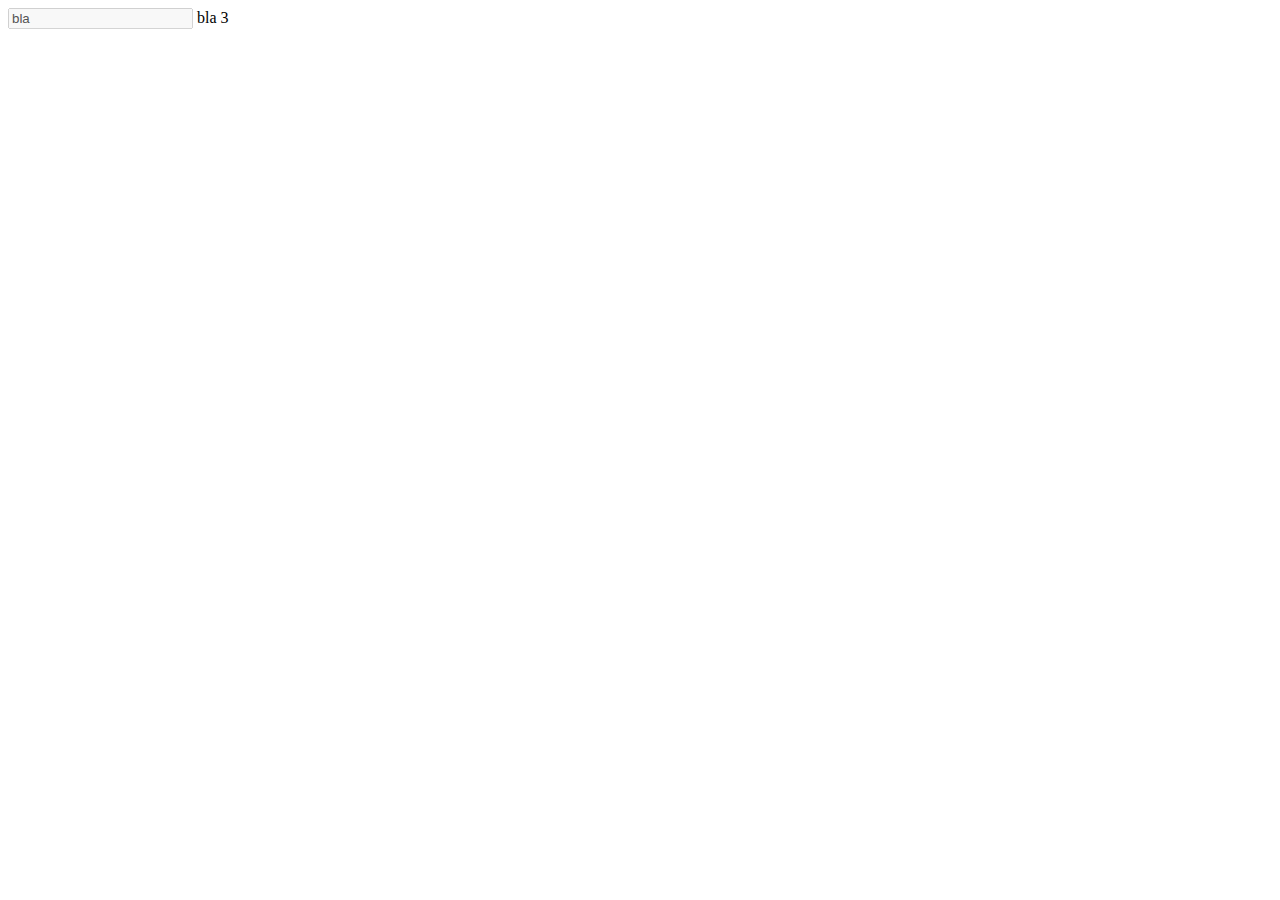
<file: tmp_failai/inp-examples.html>
<!DOCTYPE html>
<html>
<head>
	<meta charset="utf-8">
	<title>input'ai</title>
</head>
<body>
	<input type="text" value="bla" disabled>
	<input type="hidden" value="bla 2">
	<span>bla 3</span>
</body>
</html>
</file>
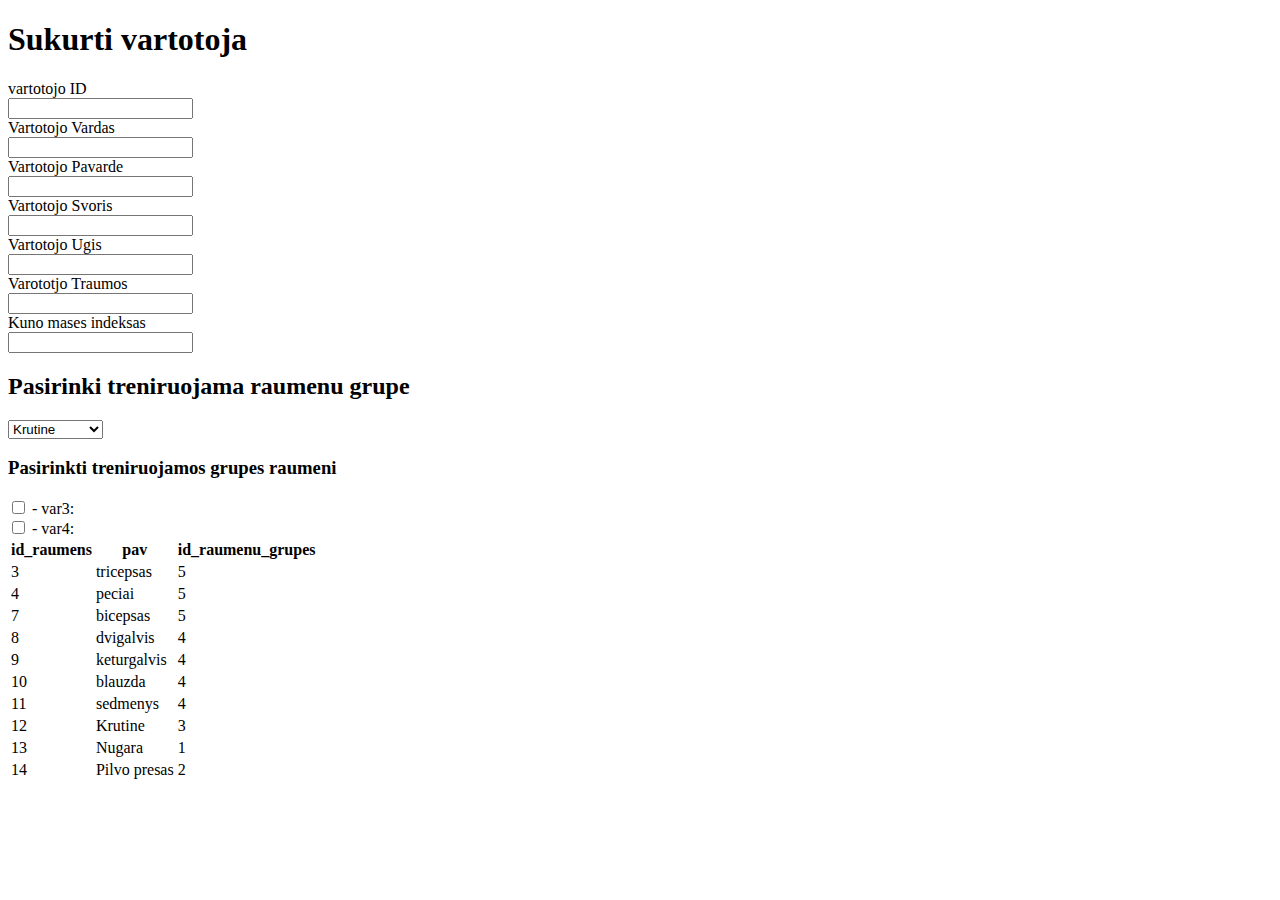
<file: tmp_failai/naujas.html>
<!DOCTYPE html>
  <html>
  <head>
    <metacharset = "utf-8">

    <style>
    </style>
    </head>
    <body>
      <form>
        <h1>Sukurti vartotoja</h1>

        <label for="id">vartotojo ID</label><br>
        <input type="text" id="id" name="id" value=""><br>

        <label for="vardas">Vartotojo Vardas</label><br>
        <input type="text" id="vardas" name="vardas" value=""><br>

        <label for="pavarde">Vartotojo Pavarde</label><br>
        <input type="text" id="pavarde" name="pavarde" value=""><br>

        <label for="svoris">Vartotojo Svoris</label><br>
        <input type="text" id="svoris" name="svoris" value=""><br>

        <label for="ugis">Vartotojo Ugis</label><br>
        <input type="text" id="ugis" name="ugis" value=""><br>

        <label for="trauma">Varototjo Traumos</label><br>
        <input type="text" id="trauma" name="trauma" value=""><br>

        <label for="kmi">Kuno mases indeksas</label><br>
        <input type="text" id="kmi" name="kmi" value=""><br>

        <h2>Pasirinki treniruojama raumenu grupe</h2>

        <select id="raumenu_grupe" name="raumenu_grupe">
    			<option value="1">Krutine</option>
    			<option value="1">Nugara</option>
    			<option value="1">Kojos</option>
          <option value="1">Rankos</option>
          <option value="1">Pilvo presas</option>
    		</select><br>

        <h3>Pasirinkti treniruojamos grupes raumeni</h3>
          <input type="checkbox" name="pasir2[]" id="var3"> - <label for="var3">var3:</label><br>
          <input type="checkbox" name="pasir2[]" id="var4"> - <label for="var4">var4:</label><br>

      </form>
      <table>
        <tr><th>id_raumens</th><th>pav</th><th>id_raumenu_grupes</th></tr>
        <tr><td>3</td><td>tricepsas</td><td>5</td></tr>
      	<tr><td>4</td><td>peciai</td><td>5</td></tr>
      	<tr><td>7</td><td>bicepsas</td><td>5</td></tr>
      	<tr><td>8</td><td>dvigalvis</td><td>4</td></tr>
      	<tr><td>9</td><td>keturgalvis</td><td>4</td></tr>
      	<tr><td>10</td><td>blauzda</td><td>4</td></tr>
      	<tr><td>11</td><td>sedmenys</td><td>4</td></tr>
        <tr><td>12</td><td>Krutine</td><td>3</td></tr>
      	<tr><td>13</td><td>Nugara</td><td>1</td></tr>
      	<tr><td>14</td><td>Pilvo presas</td><td>2</td></tr>
      </table>
    </body>
</file>
